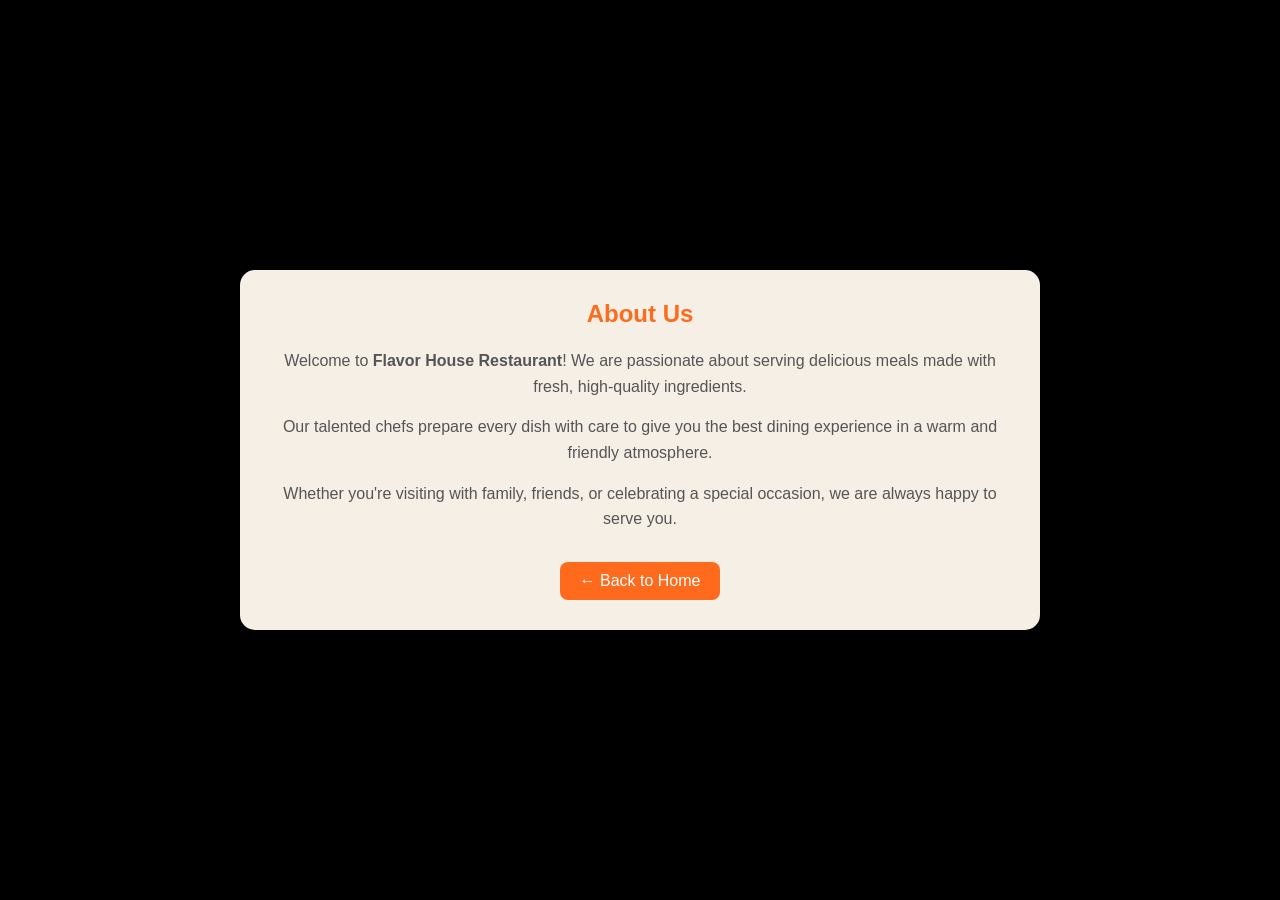
<file: about.html>
<!DOCTYPE html>
<html lang="en">
<head>
    <meta charset="UTF-8">
    <meta name="viewport" content="width=device-width, initial-scale=1.0">
    <title>About Us</title>
    <link rel="stylesheet" href="about.css">
</head>
<body>

    <section class="about">

        <div class="about-content">

            <h1>About Us</h1>


            <p>
                Welcome to <strong>Flavor House Restaurant</strong>! We are
                passionate about serving delicious meals made with fresh,
                high-quality ingredients.
            </p>

            <p>
                Our talented chefs prepare every dish with care to give you
                the best dining experience in a warm and friendly atmosphere.
            </p>

            <p>
                Whether you're visiting with family, friends, or celebrating
                a special occasion, we are always happy to serve you.
            </p>

            <a href="index.html">← Back to Home</a>

        </div>

    </section>

</body>
</html>
</file>
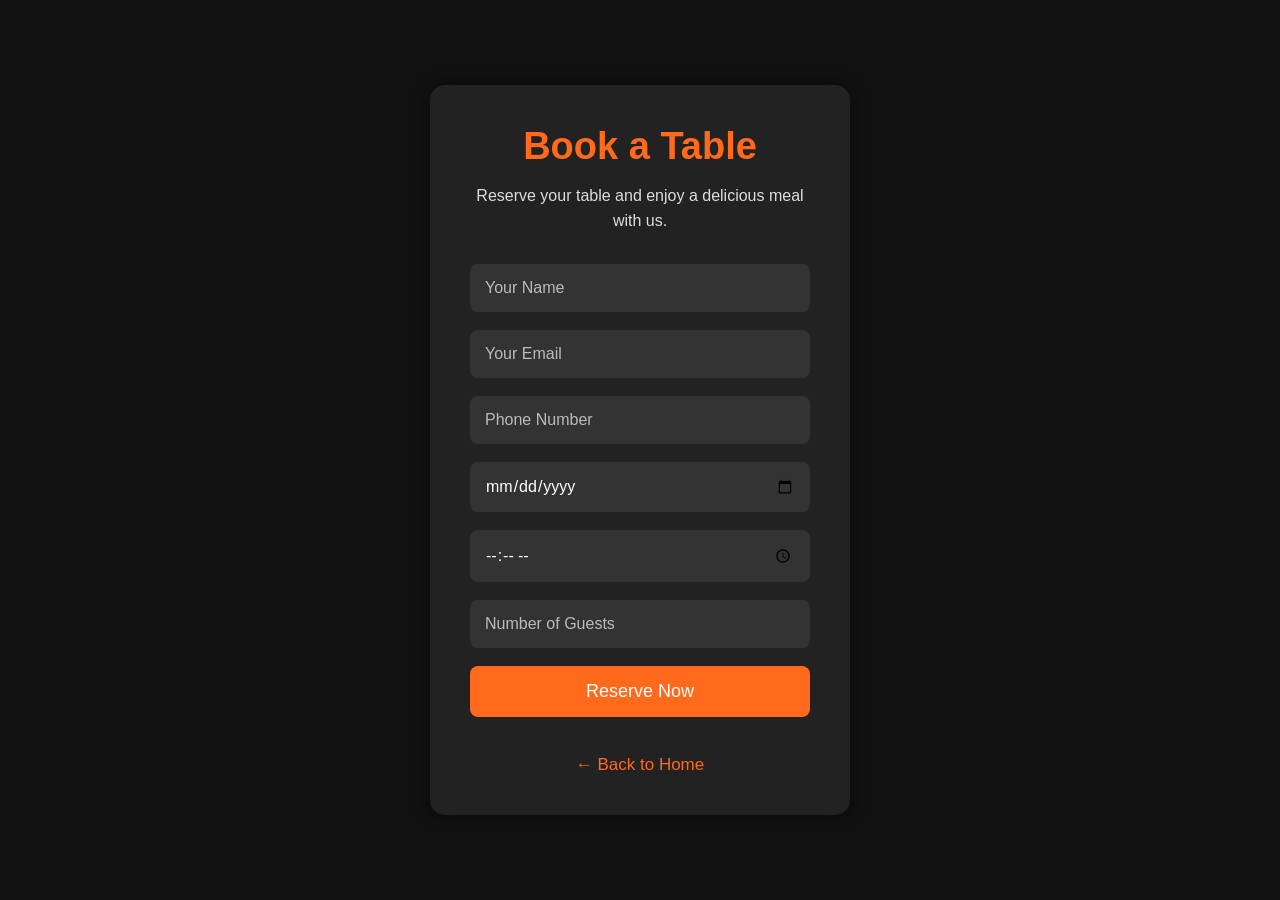
<file: Book a Table.html>
<!DOCTYPE html>
<html lang="en">
<head>
    <meta charset="UTF-8">
    <meta name="viewport" content="width=device-width, initial-scale=1.0">
    <title>Book a Table</title>
    <link rel="stylesheet" href="Book a Table.css">
</head>
<body>

    <div class="booking-container">

        <h1>Book a Table</h1>
        <p>Reserve your table and enjoy a delicious meal with us.</p>

        <form>

            <input type="text" placeholder="Your Name" required>

            <input type="email" placeholder="Your Email" required>

            <input type="tel" placeholder="Phone Number" required>

            <input type="date" required>

            <input type="time" required>

            <input type="number" placeholder="Number of Guests" min="1" required>

            <button type="submit">Reserve Now</button>

        </form>

        <br>

        <a href="index.html">← Back to Home</a>

    </div>

</body>
</html>
</file>
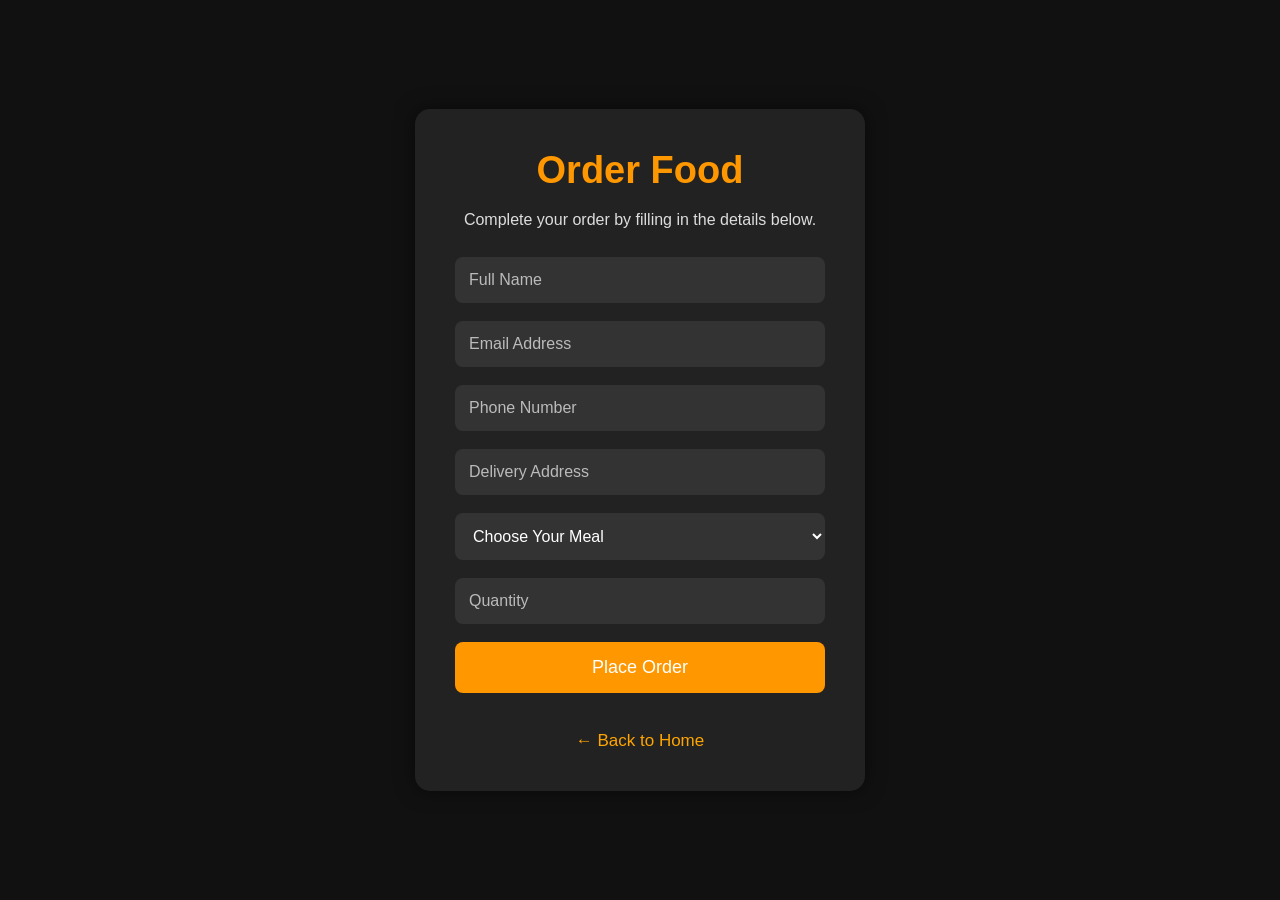
<file: buy.html>
<!DOCTYPE html>
<html lang="en">
<head>
    <meta charset="UTF-8">
    <meta name="viewport" content="width=device-width, initial-scale=1.0">
    <title>Buy Now</title>
    <link rel="stylesheet" href="buy.css">
</head>
<body>

    <div class="buy-container">

        <h1>Order Food</h1>

        <p>Complete your order by filling in the details below.</p>

        <form>

            <input type="text" placeholder="Full Name" required>

            <input type="email" placeholder="Email Address" required>

            <input type="tel" placeholder="Phone Number" required>

            <input type="text" placeholder="Delivery Address" required>

            <select required>
                <option value="">Choose Your Meal</option>
                <option>Classic Burger - $8.99</option>
                <option>Pasta Alfredo - $7.99</option>
                <option>Margherita Pizza - $9.99</option>
            </select>

            <input type="number" placeholder="Quantity" min="1" required>

            <button type="submit">Place Order</button>

        </form>

        <br>

        <a href="index.html">← Back to Home</a>

    </div>

</body>
</html>
</file>
<file: about.css>
* {
    margin: 0;
    padding: 0;
    box-sizing: border-box;
    font-family: Arial, sans-serif;
}

body {
    background-color: black;
    display: flex;
    justify-content: center;
    align-items: center;
    min-height: 100vh;
}

.about {
    width: 100%;
    padding: 40px 20px;
    display: flex;
    justify-content: center;
}

.about-content {
    background-color: #f5efe6;
    max-width: 800px;
    padding: 30px;
    border-radius: 15px;
    box-shadow: 0 10px 25px rgba(0,0,0,0.1);
    text-align: center;
}

.about-content h1 {
    margin-bottom: 20px;
    color: #FF6A1C;
}


.about-content p {
    margin-bottom: 15px;
    line-height: 1.6;
    color: #555;
}

.about-content a {
    display: inline-block;
    margin-top: 15px;
    text-decoration: none;
    color: white;
    background-color: #FF6A1C;
    padding: 10px 20px;
    border-radius: 8px;
    transition: 0.3s;
}

.about-content a:hover {
    background-color: #e85a5a;
}
</file>
<file: Book a Table.css>
*{
    margin: 0;
    padding: 0;
    box-sizing: border-box;
    font-family: Arial, sans-serif;
}

body{
    background: #111;
    display: flex;
    justify-content: center;
    align-items: center;
    height: 100vh;
}

.booking-container{
    width: 420px;
    background: #222;
    padding: 40px;
    border-radius: 15px;
    box-shadow: 0 0 20px rgba(0,0,0,.5);
    text-align: center;
}

.booking-container h1{
    color: #FF6A1C;
    margin-bottom: 15px;
    font-size: 38px;
}

.booking-container p{
    color: #ddd;
    margin-bottom: 30px;
    line-height: 1.6;
}

.booking-container form{
    display: flex;
    flex-direction: column;
}

.booking-container input{
    width: 100%;
    padding: 15px;
    margin-bottom: 18px;
    border: none;
    border-radius: 8px;
    background: #333;
    color: white;
    font-size: 16px;
    outline: none;
}

.booking-container input::placeholder{
    color: #bbb;
}

.booking-container input:focus{
    border: 2px solid orange;
}

.booking-container button{
    background: #FF6A1C;
    color: white;
    border: none;
    padding: 15px;
    border-radius: 8px;
    font-size: 18px;
    cursor: pointer;
    transition: .3s;
}

.booking-container button:hover{
    background: #ff9800;
}

.booking-container a{
    display: inline-block;
    margin-top: 20px;
    text-decoration: none;
    color: #FF6A1C;
    font-size: 17px;
    transition: .3s;
}

.booking-container a:hover{
    color: white;
}

@media(max-width:500px){

    .booking-container{
        width: 90%;
        padding: 25px;
    }

    .booking-container h1{
        font-size: 30px;
    }

}
</file>
<file: buy.css>
*{
    margin: 0;
    padding: 0;
    box-sizing: border-box;
    font-family: Arial, sans-serif;
}

body{
    background: #111;
    display: flex;
    justify-content: center;
    align-items: center;
    min-height: 100vh;
}

.buy-container{
    width: 450px;
    background: #222;
    padding: 40px;
    border-radius: 15px;
    box-shadow: 0 0 20px rgba(0,0,0,0.5);
    text-align: center;
}

.buy-container h1{
    color: #ff9800;
    font-size: 38px;
    margin-bottom: 15px;
}

.buy-container p{
    color: #ddd;
    margin-bottom: 25px;
    line-height: 1.6;
}

.buy-container form{
    display: flex;
    flex-direction: column;
}

.buy-container input,
.buy-container select{
    width: 100%;
    padding: 14px;
    margin-bottom: 18px;
    border: none;
    border-radius: 8px;
    background: #333;
    color: white;
    font-size: 16px;
    outline: none;
}

.buy-container input::placeholder{
    color: #bbb;
}

.buy-container input:focus,
.buy-container select:focus{
    border: 2px solid #ff9800;
}

.buy-container button{
    background: #ff9800;
    color: white;
    border: none;
    padding: 15px;
    font-size: 18px;
    border-radius: 8px;
    cursor: pointer;
    transition: 0.3s;
}

.buy-container button:hover{
    background: #ff9800;
}

.buy-container a{
    display: inline-block;
    margin-top: 20px;
    color: orange;
    text-decoration: none;
    font-size: 17px;
    transition: 0.3s;
}

.buy-container a:hover{
    color: white;
}

@media(max-width:500px){

    .buy-container{
        width: 90%;
        padding: 25px;
    }

    .buy-container h1{
        font-size: 30px;
    }

}
</file>
